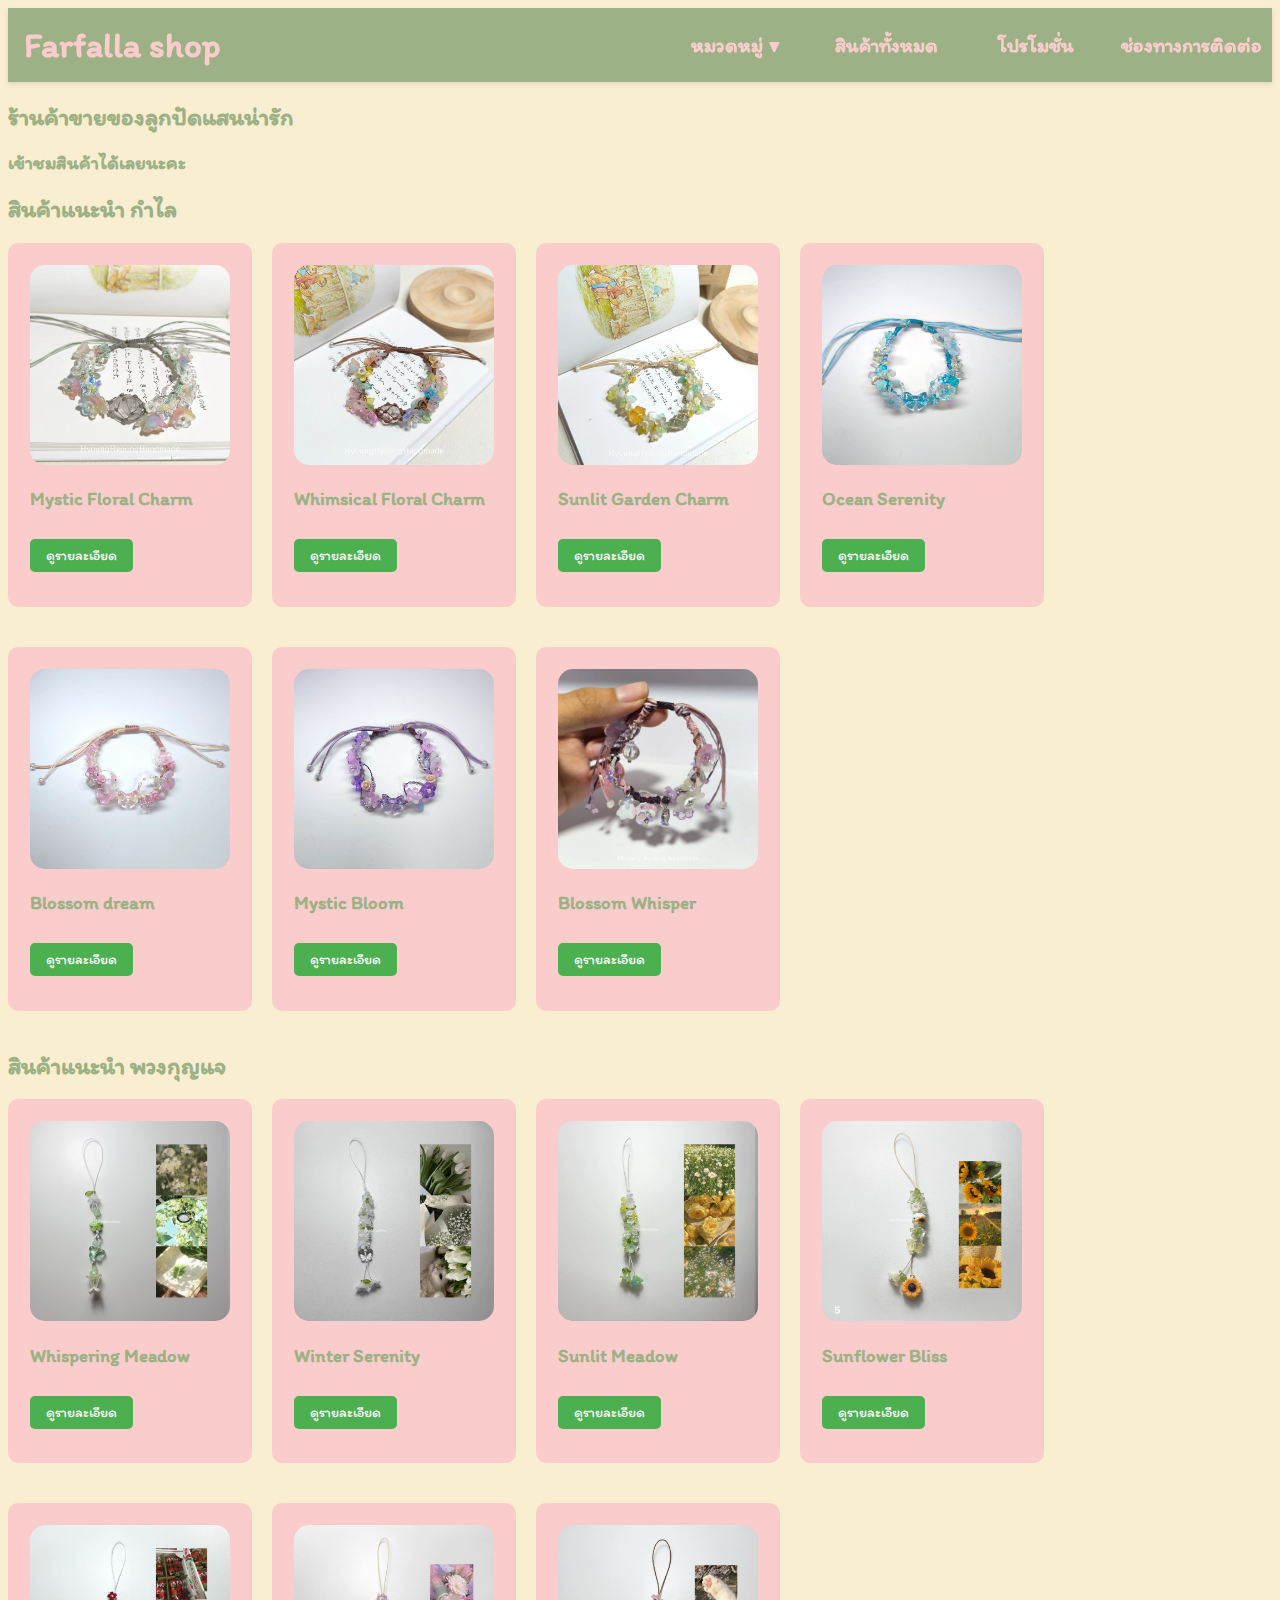
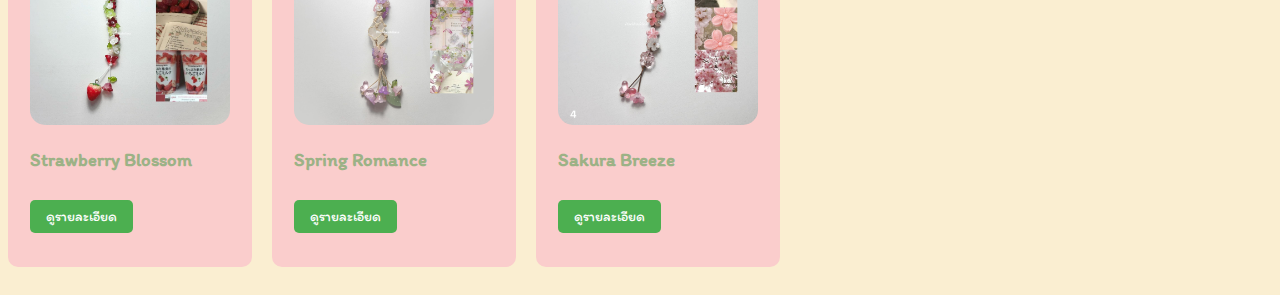
<file: index.html>
<!DOCTYPE html>
<html lang="en">
<head>
    <meta charset="UTF-8">
    <meta name="viewport" content="width=device-width, initial-scale=1.0">
    <title>หน้าหลัก</title>
    <link rel="stylesheet" href="styles.css">
    <link rel="preconnect" href="https://fonts.googleapis.com">
    <link rel="preconnect" href="https://fonts.gstatic.com" crossorigin>
    <link href="https://fonts.googleapis.com/css2?family=Itim&display=swap" rel="stylesheet">
</head>
<body>
    <nav>
        <div class="logo">&nbsp;&nbsp;Farfalla shop</div>
        <div class="nav-links">
            <div class="dropdown">
                <a href="#">หมวดหมู่ ▼</a>
                <div class="dropdown-menu">
                    <a href="กำไล.html">กำไล</a>
                    <a href="พวงกุญ.html">พวงกุญแจ</a>
                </div>
                </div>
            <a href="page2.html">สินค้าทั้งหมด</a>
            <a href="page3.html">โปรโมชั่น</a>
            <a href="page4.html">ช่องทางการติดต่อ</a>
        </div>
    </nav>

    <div class="hero">
            <h2>ร้านค้าขายของลูกปัดแสนน่ารัก</h1>
            <h3>เข้าชมสินค้าได้เลยนะคะ</h3>
    </div>

    <!--ส่วนสินค้าแนะนำ กำไล-->
    <h2>สินค้าแนะนำ กำไล</h2>
    <div class="container">
        <div class="block">
             <div class="image-container" >
                 <img src="Mystic Floral Charm.webp" width="300" height="300" >
                 <h3>Mystic Floral Charm</h3>
                 <a href="javascript:void(0)" class="details-button" onclick="showDetails('Mystic Floral Charm 99บาท')">ดูรายละเอียด</a>
             </div>
         </div>
 
         <div class="block">
             <div class="image-container">
                 <img src="Whimsical Floral Charm.webp" width="300" height="300">
                 <h3>Whimsical Floral Charm</h3>
                 <a href="javascript:void(0)" class="details-button" onclick="showDetails('Whimsical Floral Charm 99บาท')">ดูรายละเอียด</a>
             </div>
         </div>
 
         <div class="block">
             <div class="image-container">
                 <img src="Sunlit Garden Charm.webp" width="300" height="300">
                 <h3>Sunlit Garden Charm</h3>
                 <a href="javascript:void(0)" class="details-button" onclick="showDetails('Sunlit Garden Charm 99บาท')">ดูรายละเอียด</a>
             </div>
         </div>
         
         <div class="block">
             <div class="image-container">
                 <img src="Ocean Serenity.jfif" width="300" height="300">
                 <h3>Ocean Serenity</h3>
                 <a href="javascript:void(0)" class="details-button" onclick="showDetails('Ocean Serenity 79บาท')">ดูรายละเอียด</a>
             </div>
         </div>
 
         <div class="block">
             <div class="image-container">
                 <img src="Blossom dream.jfif" width="300" height="300">
                 <h3>Blossom dream</h3>
                 <a href="javascript:void(0)" class="details-button" onclick="showDetails('Blossom dream 79บาท')">ดูรายละเอียด</a>
             </div>
         </div>
             
             <div class="block">
                  <div class="image-container">
                      <img src="Mystic Bloom.jfif" width="300" height="300">
                      <h3>Mystic Bloom</h3>
                      <a href="javascript:void(0)" class="details-button" onclick="showDetails('Mystic Bloom 79บาท')">ดูรายละเอียด</a>
                  </div>
              </div>
      
              <div class="block">
                  <div class="image-container">
                      <img src="Blossom Whisper.jfif" width="300" height="300">
                      <h3>Blossom Whisper</h3>
                      <a href="javascript:void(0)" class="details-button" onclick="showDetails('Twilight Blossom 79บาท')">ดูรายละเอียด</a>
                  </div>
              </div>
      
             
              
    </div>
 

    <!--ส่วนสินค้าแนะนำ พวงกุญแจ-->
    <h2>สินค้าแนะนำ พวงกุญแจ</h2>
    <div class="container">
        <div class="block">
             <div class="image-container" >
                 <img src="Whispering Meadow.jpg" width="300" height="300" >
                 <h3>Whispering Meadow</h3>
                 <a href="javascript:void(0)" class="details-button" onclick="showDetails('Whispering Meadow 159บาท')">ดูรายละเอียด</a>
             </div>
         </div>
 
         <div class="block">
             <div class="image-container">
                 <img src="Winter Serenity.jpg" width="300" height="300">
                 <h3>Winter Serenity</h3>
                 <a href="javascript:void(0)" class="details-button" onclick="showDetails('Winter Serenity 169บาท')">ดูรายละเอียด</a>
             </div>
         </div>
 
         <div class="block">
             <div class="image-container">
                 <img src="Sunlit Meadow.jpg" width="300" height="300">
                 <h3>Sunlit Meadow</h3>
                 <a href="javascript:void(0)" class="details-button" onclick="showDetails('Sunlit Meadow 189บาท')">ดูรายละเอียด</a>
             </div>
         </div>
         
         <div class="block">
             <div class="image-container">
                 <img src="Sunflower Bliss.jpg" width="300" height="300">
                 <h3>Sunflower Bliss</h3>
                 <a href="javascript:void(0)" class="details-button" onclick="showDetails('Sunlit Meadow 169บาท')">ดูรายละเอียด</a>
             </div>
         </div>
 
         <div class="block">
             <div class="image-container">
                 <img src="Strawberry Blossom.jpg" width="300" height="300">
                 <h3>Strawberry Blossom</h3>
                 <a href="javascript:void(0)" class="details-button" onclick="showDetails('Strawberry Blossom 179บาท')">ดูรายละเอียด</a>
             </div>
         </div>
             
             <div class="block">
                  <div class="image-container">
                      <img src="Spring Romance.jpg" width="300" height="300">
                      <h3>Spring Romance</h3>
                      <a href="javascript:void(0)" class="details-button" onclick="showDetails('Spring Romance 199บาท')">ดูรายละเอียด</a>
                  </div>
              </div>
      
              <div class="block">
                  <div class="image-container">
                      <img src="Sakura Breeze.jpg" width="300" height="300">
                      <h3>Sakura Breeze</h3>
                      <a href="javascript:void(0)" class="details-button" onclick="showDetails('Sakura Breeze 189บาท')">ดูรายละเอียด</a>
                  </div>
              </div>
</body>
</file>
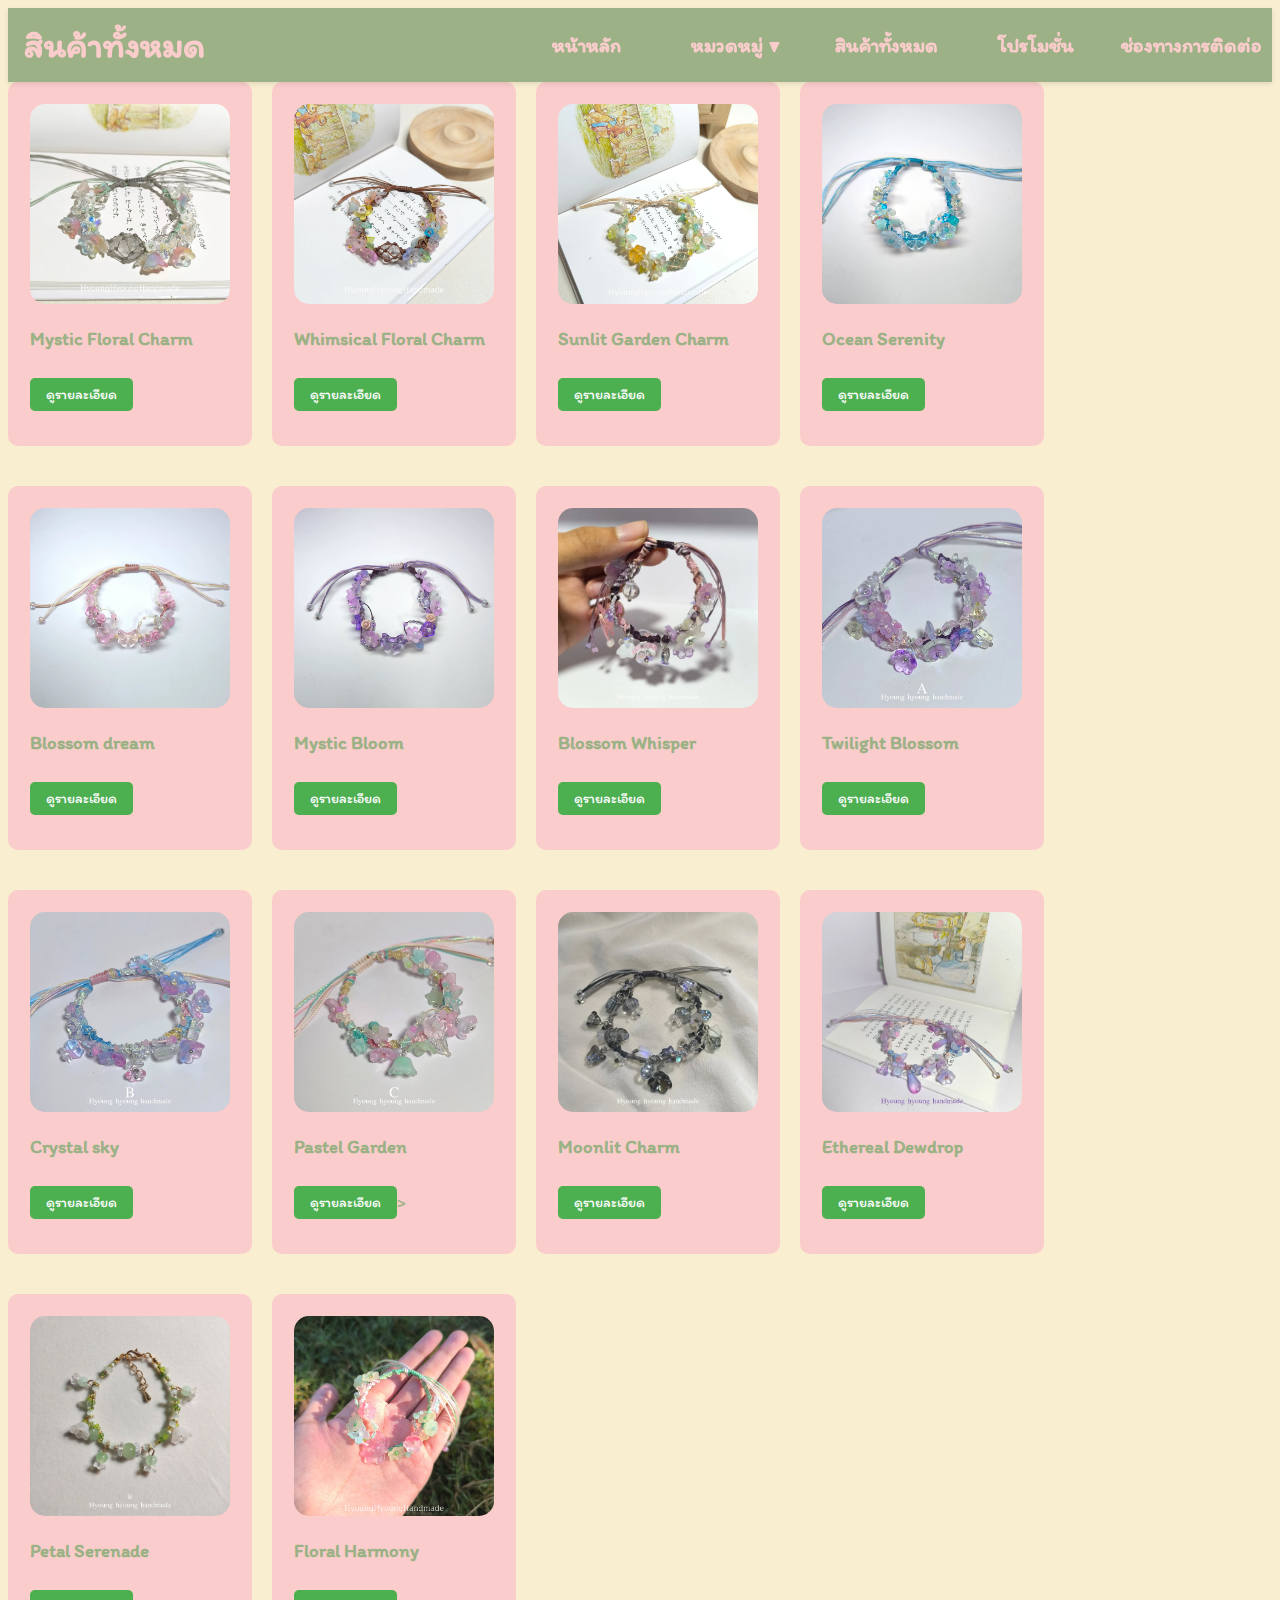
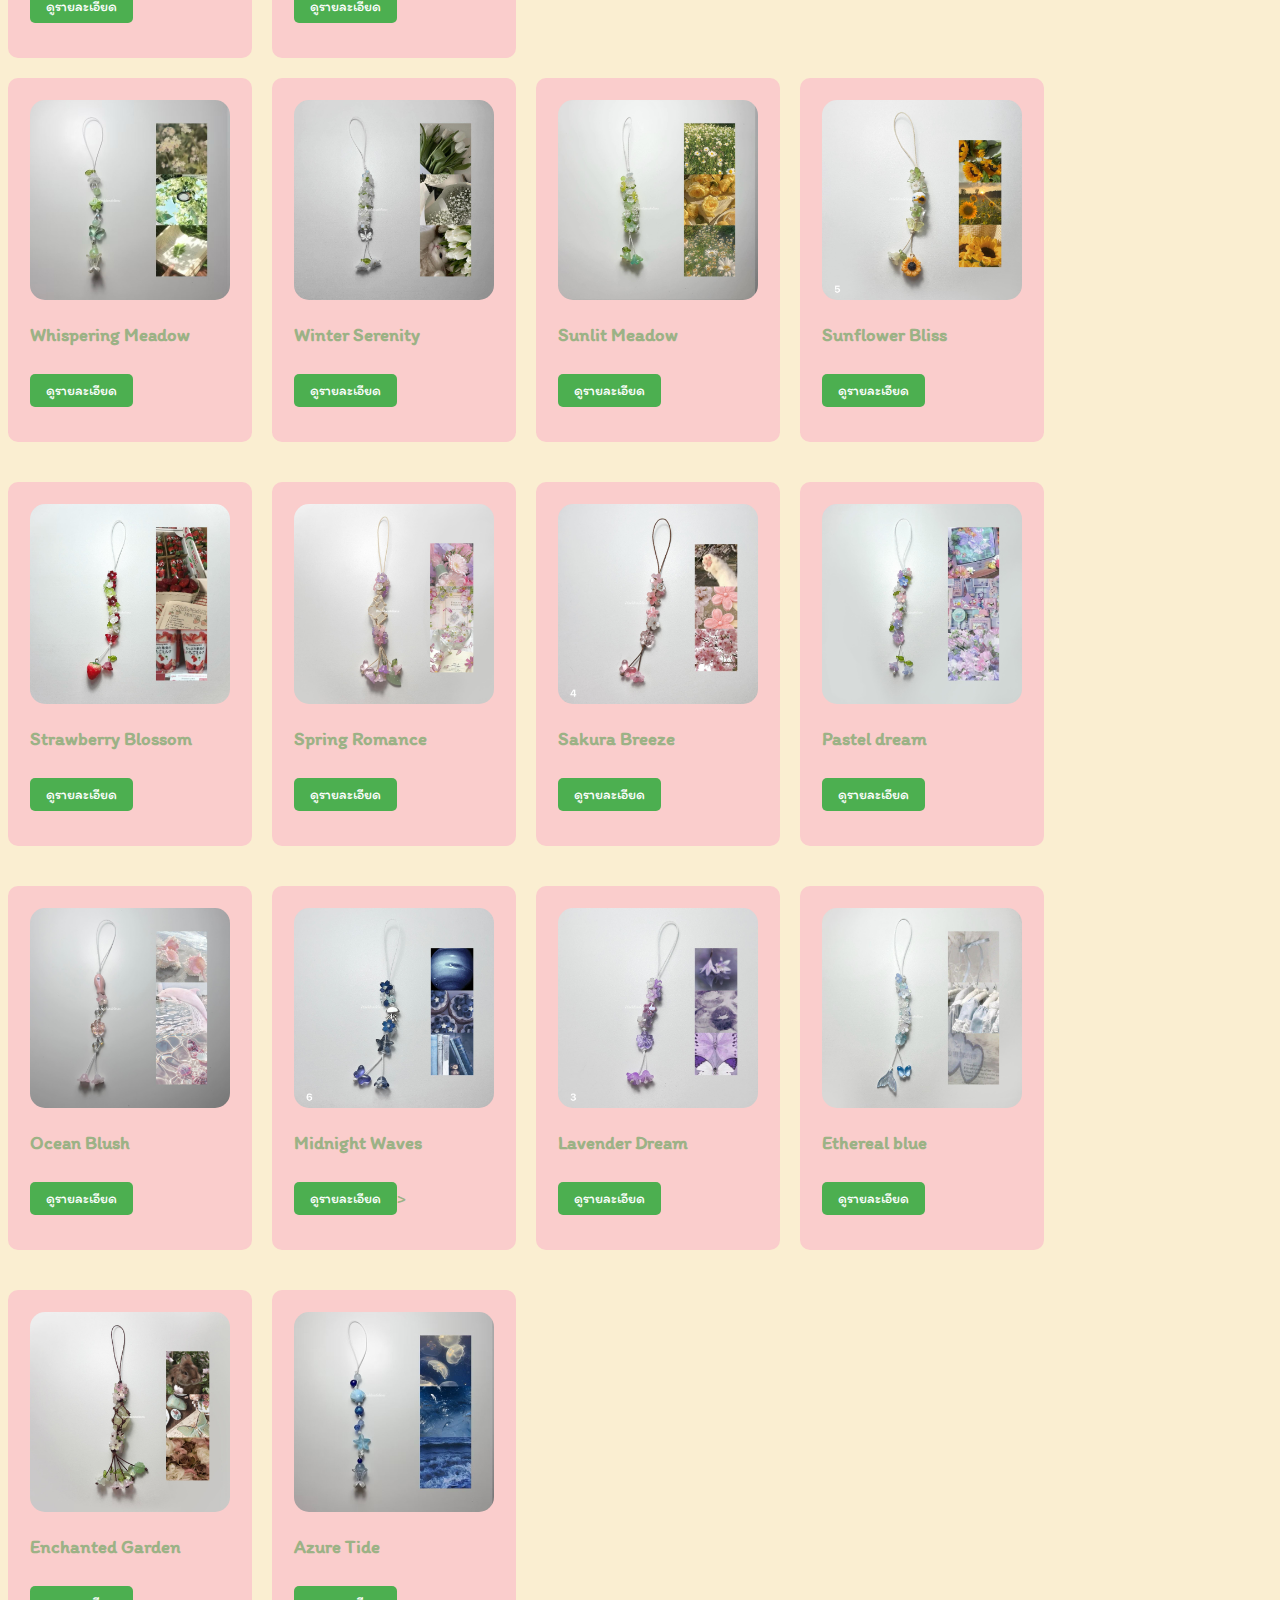
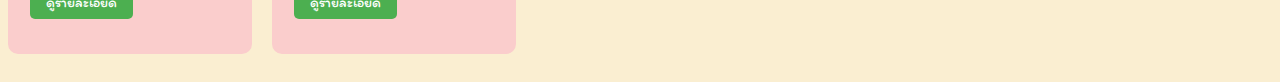
<file: page2.html>
<!DOCTYPE html>
<html lang="en">
<head>
    <meta charset="UTF-8">
    <meta name="viewport" content="width=device-width, initial-scale=1.0">
    <title>สินค้าทั้งหมด</title>
    <link rel="stylesheet" href="styles.css">
    <link rel="preconnect" href="https://fonts.googleapis.com">
  <link rel="preconnect" href="https://fonts.gstatic.com" crossorigin>
<link href="https://fonts.googleapis.com/css2?family=Itim&display=swap" rel="stylesheet">
</head>
<body>


    <nav>
        <div class="logo">&nbsp;&nbsp;สินค้าทั้งหมด</div>
        <div class="nav-links">
            <a href="index.html">หน้าหลัก</a>
            <div class="dropdown">
                <a href="#">หมวดหมู่ ▼</a>
                <div class="dropdown-menu">
                    <a href="กำไล.html">กำไล</a>
                    <a href="พวงกุญ.html">พวงกุญแจ</a>
                </div>
                </div>
            <a href="page2.html">สินค้าทั้งหมด</a>
            <a href="page3.html">โปรโมชั่น</a>
            <a href="page4.html">ช่องทางการติดต่อ</a>
        </div>
    </div>
    </nav>

    <div class="container">
        <div class="block">
             <div class="image-container" >
                 <img src="Mystic Floral Charm.webp" width="300" height="300" >
                 <h3>Mystic Floral Charm</h3>
                 <a href="javascript:void(0)" class="details-button" onclick="showDetails('Mystic Floral Charm 99บาท')">ดูรายละเอียด</a>
             </div>
         </div>
 
         <div class="block">
             <div class="image-container">
                 <img src="Whimsical Floral Charm.webp" width="300" height="300">
                 <h3>Whimsical Floral Charm</h3>
                 <a href="javascript:void(0)" class="details-button" onclick="showDetails('Whimsical Floral Charm 99บาท')">ดูรายละเอียด</a>
             </div>
         </div>
 
         <div class="block">
             <div class="image-container">
                 <img src="Sunlit Garden Charm.webp" width="300" height="300">
                 <h3>Sunlit Garden Charm</h3>
                 <a href="javascript:void(0)" class="details-button" onclick="showDetails('Sunlit Garden Charm 99บาท')">ดูรายละเอียด</a>
             </div>
         </div>
         
         <div class="block">
             <div class="image-container">
                 <img src="Ocean Serenity.jfif" width="300" height="300">
                 <h3>Ocean Serenity</h3>
                 <a href="javascript:void(0)" class="details-button" onclick="showDetails('Ocean Serenity 79บาท')">ดูรายละเอียด</a>
             </div>
         </div>
 
         <div class="block">
             <div class="image-container">
                 <img src="Blossom dream.jfif" width="300" height="300">
                 <h3>Blossom dream</h3>
                 <a href="javascript:void(0)" class="details-button" onclick="showDetails('Blossom dream 79บาท')">ดูรายละเอียด</a>
             </div>
         </div>
             
             <div class="block">
                  <div class="image-container">
                      <img src="Mystic Bloom.jfif" width="300" height="300">
                      <h3>Mystic Bloom</h3>
                      <a href="javascript:void(0)" class="details-button" onclick="showDetails('Mystic Bloom 79บาท')">ดูรายละเอียด</a>
                  </div>
              </div>
      
              <div class="block">
                  <div class="image-container">
                      <img src="Blossom Whisper.jfif" width="300" height="300">
                      <h3>Blossom Whisper</h3>
                      <a href="javascript:void(0)" class="details-button" onclick="showDetails('Twilight Blossom 79บาท')">ดูรายละเอียด</a>
                  </div>
              </div>
      
              <div class="block">
                  <div class="image-container">
                      <img src="Twilight Blossom.jfif" width="300" height="300">
                      <h3>Twilight Blossom</h3>
                      <a href="javascript:void(0)" class="details-button" onclick="showDetails('Twilight Blossom 99บาท')">ดูรายละเอียด</a>
                  </div>
              </div>
              
              <div class="block">
                  <div class="image-container">
                      <img src="Crystal sky.jfif" width="300" height="300">
                      <h3>Crystal sky</h3>
                      <a href="javascript:void(0)" class="details-button" onclick="showDetails('Crystal sky 99บาท')">ดูรายละเอียด</a>
                  </div>
              </div>
      
              <div class="block">
                  <div class="image-container">
                      <img src="Pastel Garden.jfif" width="300" height="300">
                      <h3>Pastel Garden</h3>
                      <a href="javascript:void(0)" class="details-button" onclick="showDetails('Pastel Garden 99บาท')">ดูรายละเอียด</a>>
                  </div>
              </div>
                      
              <div class="block">
                  <div class="image-container">
                      <img src="Moonlit Charm.jfif" width="300" height="300">
                      <h3>Moonlit Charm</h3>
                      <a href="javascript:void(0)" class="details-button" onclick="showDetails('Moonlit Charm 89บาท')">ดูรายละเอียด</a>
                  </div>
              </div>
      
         <div class="block">
              <div class="image-container">
                  <img src="Ethereal Dewdrop.jfif" width="300" height="300">
                  <h3>Ethereal Dewdrop</h3>
                  <a href="javascript:void(0)" class="details-button" onclick="showDetails('Ethereal Dewdrop 109บาท')">ดูรายละเอียด</a>
              </div>
          </div>
  
          <div class="block">
              <div class="image-container">
                  <img src="Petal Serenade.jfif" width="300" height="300">
                  <h3>Petal Serenade</h3>
                  <a href="javascript:void(0)" class="details-button" onclick="showDetails('Petal Serenade 89บาท')">ดูรายละเอียด</a>
              </div>
          </div>
  
          <div class="block">
              <div class="image-container">
                  <img src="Floral Harmony.jfif" width="300" height="300">
                  <h3>Floral Harmony</h3>
                  <a href="javascript:void(0)" class="details-button" onclick="showDetails('Floral Harmony 89บาท')">ดูรายละเอียด</a>
              </div>
          </div>
          
 
     </div>
     <div class="container">
        <div class="block">
             <div class="image-container" >
                 <img src="Whispering Meadow.jpg" width="300" height="300" >
                 <h3>Whispering Meadow</h3>
                 <a href="javascript:void(0)" class="details-button" onclick="showDetails('Whispering Meadow 159บาท')">ดูรายละเอียด</a>
             </div>
         </div>
 
         <div class="block">
             <div class="image-container">
                 <img src="Winter Serenity.jpg" width="300" height="300">
                 <h3>Winter Serenity</h3>
                 <a href="javascript:void(0)" class="details-button" onclick="showDetails('Winter Serenity 169บาท')">ดูรายละเอียด</a>
             </div>
         </div>
 
         <div class="block">
             <div class="image-container">
                 <img src="Sunlit Meadow.jpg" width="300" height="300">
                 <h3>Sunlit Meadow</h3>
                 <a href="javascript:void(0)" class="details-button" onclick="showDetails('Sunlit Meadow 189บาท')">ดูรายละเอียด</a>
             </div>
         </div>
         
         <div class="block">
             <div class="image-container">
                 <img src="Sunflower Bliss.jpg" width="300" height="300">
                 <h3>Sunflower Bliss</h3>
                 <a href="javascript:void(0)" class="details-button" onclick="showDetails('Sunlit Meadow 169บาท')">ดูรายละเอียด</a>
             </div>
         </div>
 
         <div class="block">
             <div class="image-container">
                 <img src="Strawberry Blossom.jpg" width="300" height="300">
                 <h3>Strawberry Blossom</h3>
                 <a href="javascript:void(0)" class="details-button" onclick="showDetails('Strawberry Blossom 179บาท')">ดูรายละเอียด</a>
             </div>
         </div>
             
             <div class="block">
                  <div class="image-container">
                      <img src="Spring Romance.jpg" width="300" height="300">
                      <h3>Spring Romance</h3>
                      <a href="javascript:void(0)" class="details-button" onclick="showDetails('Spring Romance 199บาท')">ดูรายละเอียด</a>
                  </div>
              </div>
      
              <div class="block">
                  <div class="image-container">
                      <img src="Sakura Breeze.jpg" width="300" height="300">
                      <h3>Sakura Breeze</h3>
                      <a href="javascript:void(0)" class="details-button" onclick="showDetails('Sakura Breeze 189บาท')">ดูรายละเอียด</a>
                  </div>
              </div>
      
              <div class="block">
                  <div class="image-container">
                      <img src="Pastel dream.jpg" width="300" height="300">
                      <h3>Pastel dream</h3>
                      <a href="javascript:void(0)" class="details-button" onclick="showDetails('Pastel dream 159บาท')">ดูรายละเอียด</a>
                  </div>
              </div>
              
              <div class="block">
                  <div class="image-container">
                      <img src="Ocean Blush.jpg" width="300" height="300">
                      <h3>Ocean Blush</h3>
                      <a href="javascript:void(0)" class="details-button" onclick="showDetails('Ocean Blush 169บาท')">ดูรายละเอียด</a>
                  </div>
              </div>
      
              <div class="block">
                  <div class="image-container">
                      <img src="Midnight Waves.jpg" width="300" height="300">
                      <h3>Midnight Waves</h3>
                      <a href="javascript:void(0)" class="details-button" onclick="showDetails('Midnight Waves 159บาท')">ดูรายละเอียด</a>>
                  </div>
              </div>
                      
              <div class="block">
                  <div class="image-container">
                      <img src="Lavender Dream.jpg" width="300" height="300">
                      <h3>Lavender Dream</h3>
                      <a href="javascript:void(0)" class="details-button" onclick="showDetails('Lavender Dream 169บาท')">ดูรายละเอียด</a>
                  </div>
              </div>
      
         <div class="block">
              <div class="image-container">
                  <img src="Ethereal blue.jpg" width="300" height="300">
                  <h3>Ethereal blue</h3>
                  <a href="javascript:void(0)" class="details-button" onclick="showDetails('Ethereal blue 169บาท')">ดูรายละเอียด</a>
              </div>
          </div>
  
          <div class="block">
              <div class="image-container">
                  <img src="Enchanted Garden.jpg" width="300" height="300">
                  <h3>Enchanted Garden</h3>
                  <a href="javascript:void(0)" class="details-button" onclick="showDetails('Enchanted Garden 199บาท')">ดูรายละเอียด</a>
              </div>
          </div>
  
          <div class="block">
              <div class="image-container">
                  <img src="Azure Tide.jpg" width="300" height="300">
                  <h3>Azure Tide</h3>
                  <a href="javascript:void(0)" class="details-button" onclick="showDetails('Azure Tide 159บาท')">ดูรายละเอียด</a>
              </div>
          </div>
          
 
     </div>
 
     <div id="detail-view" class="detail-view" style="display:none;">
         <div class="detail-content">
             <h4>รายละเอียดการสั่งซื้อ:</h4>
             <p id="detail-desc"></p>
             <button onclick="closeDetails()">สั่งซื้อ</button>
         </div>
     </div>
 
     <script>
         function showDetails(description) {
             document.getElementById('detail-desc').innerText = description; // แสดงข้อความที่ส่งมา
             document.getElementById('detail-view').style.display = 'flex'; // แสดงส่วนที่มีรายละเอียด
         }
 
         function closeDetails() {
             document.getElementById('detail-view').style.display = 'none'; // ซ่อนรายละเอียด
         }
     </script>
 
 </body>
 </html>
</file>
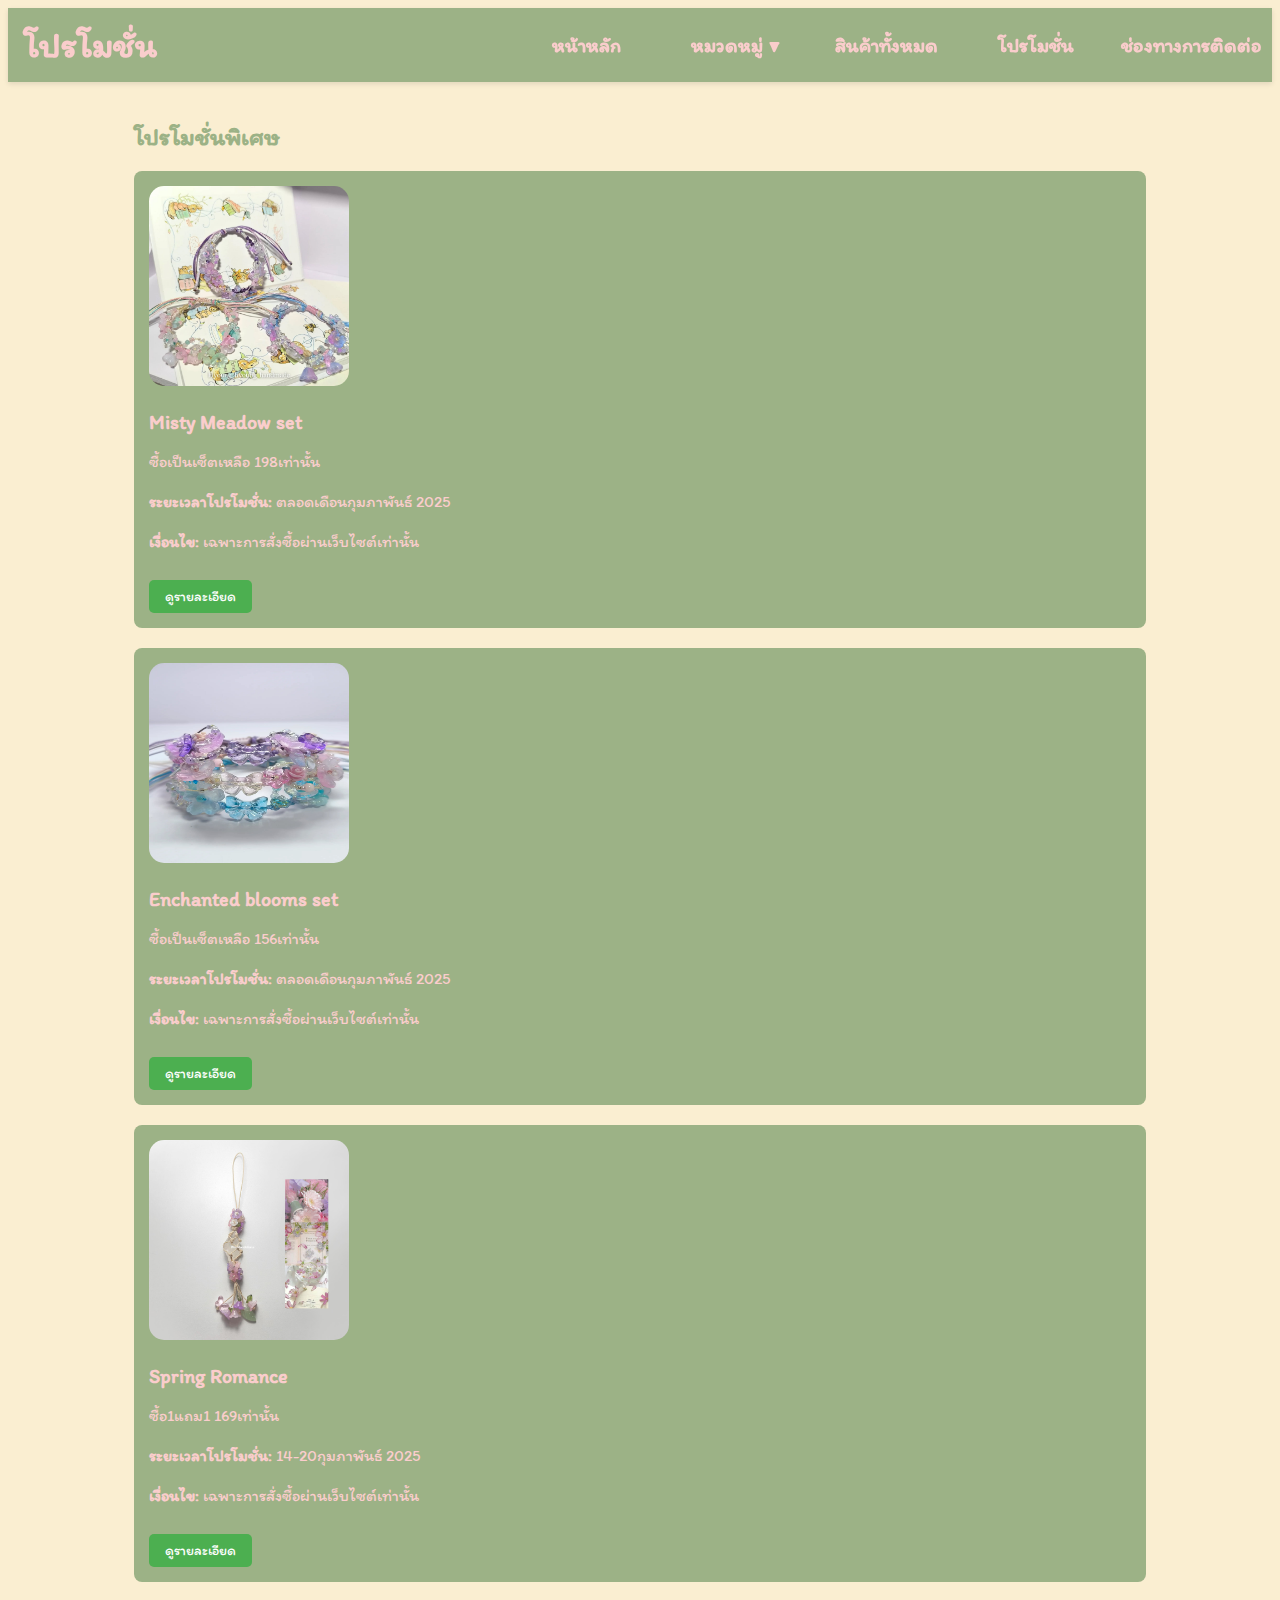
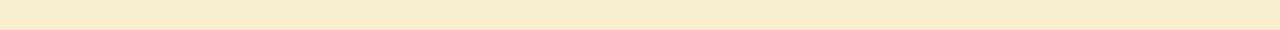
<file: page3.html>
<!DOCTYPE html>
<html lang="en">
<head>
    <meta charset="UTF-8">
    <meta name="viewport" content="width=device-width, initial-scale=1.0">
    <title>โปรโมชั่น</title>
    <link rel="stylesheet" href="styles.css">
    <link rel="preconnect" href="https://fonts.googleapis.com">
  <link rel="preconnect" href="https://fonts.gstatic.com" crossorigin>
<link href="https://fonts.googleapis.com/css2?family=Itim&display=swap" rel="stylesheet">
</head>
<body>


    <nav>
        <div class="logo">&nbsp;&nbsp;โปรโมชั่น</div>
        <div class="nav-links">
            <a href="index.html">หน้าหลัก</a>
            <div class="dropdown">
                <a href="#">หมวดหมู่ ▼</a>
                <div class="dropdown-menu">
                    <a href="กำไล.html">กำไล</a>
                    <a href="พวงกุญ.html">พวงกุญแจ</a>
                </div>
                </div>
        <a href="page2.html">สินค้าทั้งหมด</a>
        <a href="page3.html">โปรโมชั่น</a>
        <a href="page4.html">ช่องทางการติดต่อ</a>
    </div>
    </nav>

    <div class="promotion-container">
        <h2>โปรโมชั่นพิเศษ</h2>

        <div class="promotion">
             <div class="image-container">
                <img src="Misty Meadow set.jfif" width="300" height="300">
                <h3>Misty Meadow set</h3>
                <p>ซื้อเป็นเซ็ตเหลือ 198เท่านั้น</p>
                <p><strong>ระยะเวลาโปรโมชั่น:</strong> ตลอดเดือนกุมภาพันธ์ 2025</p>
                <p><strong>เงื่อนไข:</strong> เฉพาะการสั่งซื้อผ่านเว็บไซต์เท่านั้น</p>
                <a href="javascript:void(0)" class="details-button" onclick="showDetails('Misty Meadow set 198บาท')">ดูรายละเอียด</a>
            </div>
        </div>

        <div class="promotion">
            <img src="Enchanted blooms set.jfif" width="300" height="300">
                <h3>Enchanted blooms set</h3>
                <p>ซื้อเป็นเซ็ตเหลือ 156เท่านั้น</p>
                <p><strong>ระยะเวลาโปรโมชั่น:</strong> ตลอดเดือนกุมภาพันธ์ 2025</p>
                <p><strong>เงื่อนไข:</strong> เฉพาะการสั่งซื้อผ่านเว็บไซต์เท่านั้น</p>
                <a href="javascript:void(0)" class="details-button" onclick="showDetails('Enchanted blooms set 156บาท')">ดูรายละเอียด</a>
        </div>

        <div class="promotion">
            <img src="Spring Romance.jpg" width="300" height="300">
            <h3>Spring Romance</h3>
            <p>ซื้อ1แถม1  169เท่านั้น</p>
            <p><strong>ระยะเวลาโปรโมชั่น:</strong> 14-20กุมภาพันธ์ 2025</p>
            <p><strong>เงื่อนไข:</strong> เฉพาะการสั่งซื้อผ่านเว็บไซต์เท่านั้น</p>
            <a href="javascript:void(0)" class="details-button" onclick="showDetails('Spring Romance 169บาท')">ดูรายละเอียด</a>
        </div>
    </div>

    <div id="detail-view" class="detail-view" style="display:none;">
        <div class="detail-content">
            <h4>รายละเอียดการสั่งซื้อ:</h4>
            <p id="detail-desc"></p>
            <button onclick="closeDetails()">สั่งซื้อ</button>
        </div>
    </div>

    <script>
        function showDetails(description) {
            document.getElementById('detail-desc').innerText = description; // แสดงข้อความที่ส่งมา
            document.getElementById('detail-view').style.display = 'flex'; // แสดงส่วนที่มีรายละเอียด
        }

        function closeDetails() {
            document.getElementById('detail-view').style.display = 'none'; // ซ่อนรายละเอียด
        }
    </script>
</body>
</html>
</file>
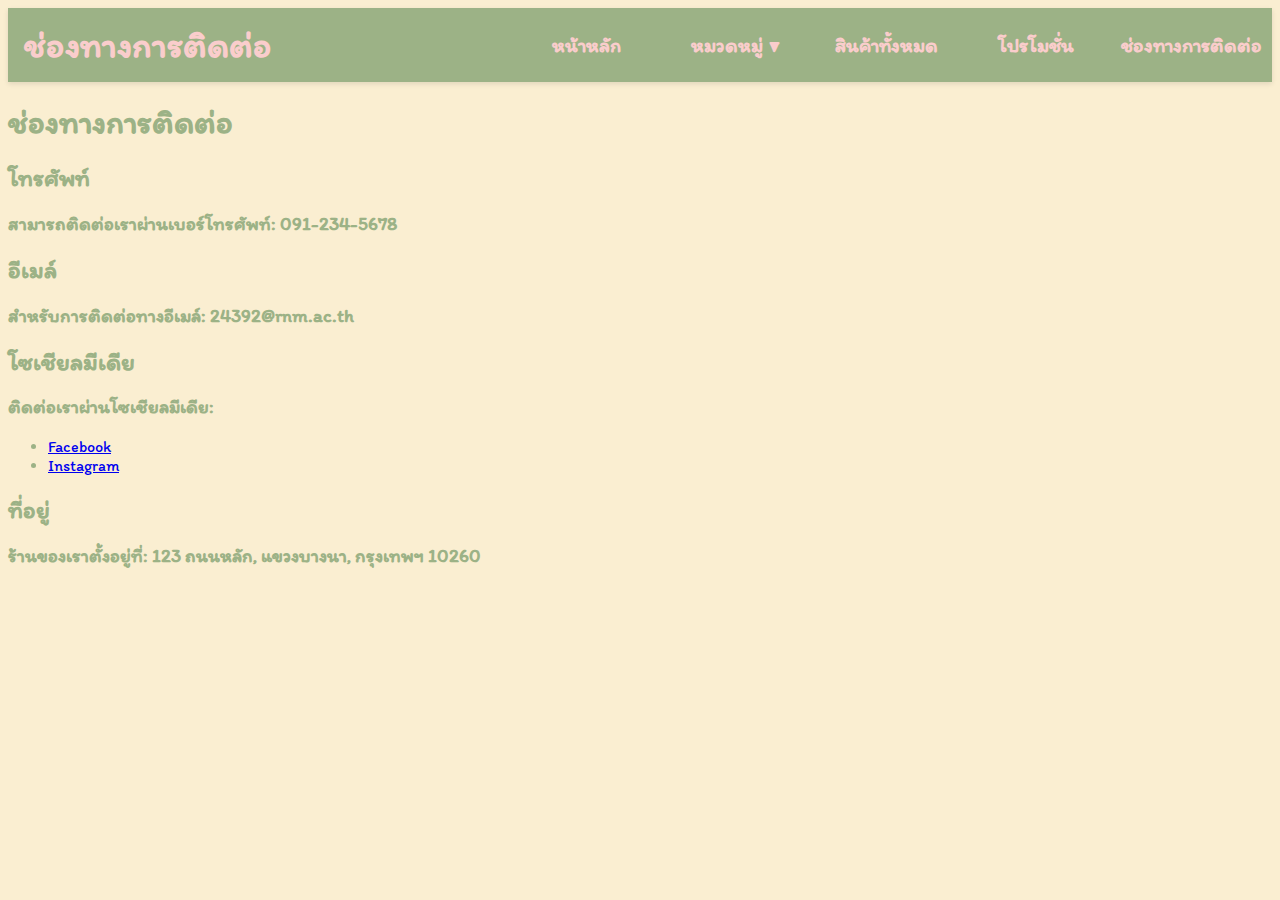
<file: page4.html>
<!DOCTYPE html>
<html lang="en">
<head>
    <meta charset="UTF-8">
    <meta name="viewport" content="width=device-width, initial-scale=1.0">
    <title>ช่องทางการติดต่อ</title>
    <link rel="stylesheet" href="styles.css">
    <link rel="preconnect" href="https://fonts.googleapis.com">
  <link rel="preconnect" href="https://fonts.gstatic.com" crossorigin>
<link href="https://fonts.googleapis.com/css2?family=Itim&display=swap" rel="stylesheet">
</head>
<body>


    <nav>
        <div class="logo">&nbsp;&nbsp;ช่องทางการติดต่อ</div>
        <div class="nav-links">
            <a href="index.html">หน้าหลัก</a>
            <div class="dropdown">
                <a href="#">หมวดหมู่ ▼</a>
                <div class="dropdown-menu">
                    <a href="กำไล.html">กำไล</a>
                    <a href="พวงกุญ.html">พวงกุญแจ</a>
                </div>
                </div>
        <a href="page2.html">สินค้าทั้งหมด</a>
        <a href="page3.html">โปรโมชั่น</a>
        <a href="page4.html">ช่องทางการติดต่อ</a>
    </div>
    </nav>
    <div class="contact-container">
        <h1>ช่องทางการติดต่อ</h1>
        
        <div class="contact-method">
            <h2>โทรศัพท์</h2>
            <h3>สามารถติดต่อเราผ่านเบอร์โทรศัพท์: <strong>091-234-5678</strong></h3>
        </div>

        <div class="contact-method">
            <h2>อีเมล์</h2>
            <h3>สำหรับการติดต่อทางอีเมล์: <strong>24392@rnm.ac.th</strong></h3>
        </div>

        <div class="contact-method">
            <h2>โซเชียลมีเดีย</h2>
            <h3>ติดต่อเราผ่านโซเชียลมีเดีย:</h3>
            <ul>
                <li><a href="https://www.facebook.com/anantaya.polkamthong" target="_blank">Facebook</a></li>
                <li><a href="https://www.instagram.com/sunshine_hhbg/?next=%2F" target="_blank">Instagram</a></li>
            </ul>
        </div>

        <div class="contact-method">
            <h2>ที่อยู่</h2>
            <h3>ร้านของเราตั้งอยู่ที่: <strong>123 ถนนหลัก, แขวงบางนา, กรุงเทพฯ 10260</strong></h3>
        </div>
    </div>

</body>
</html>
</file>
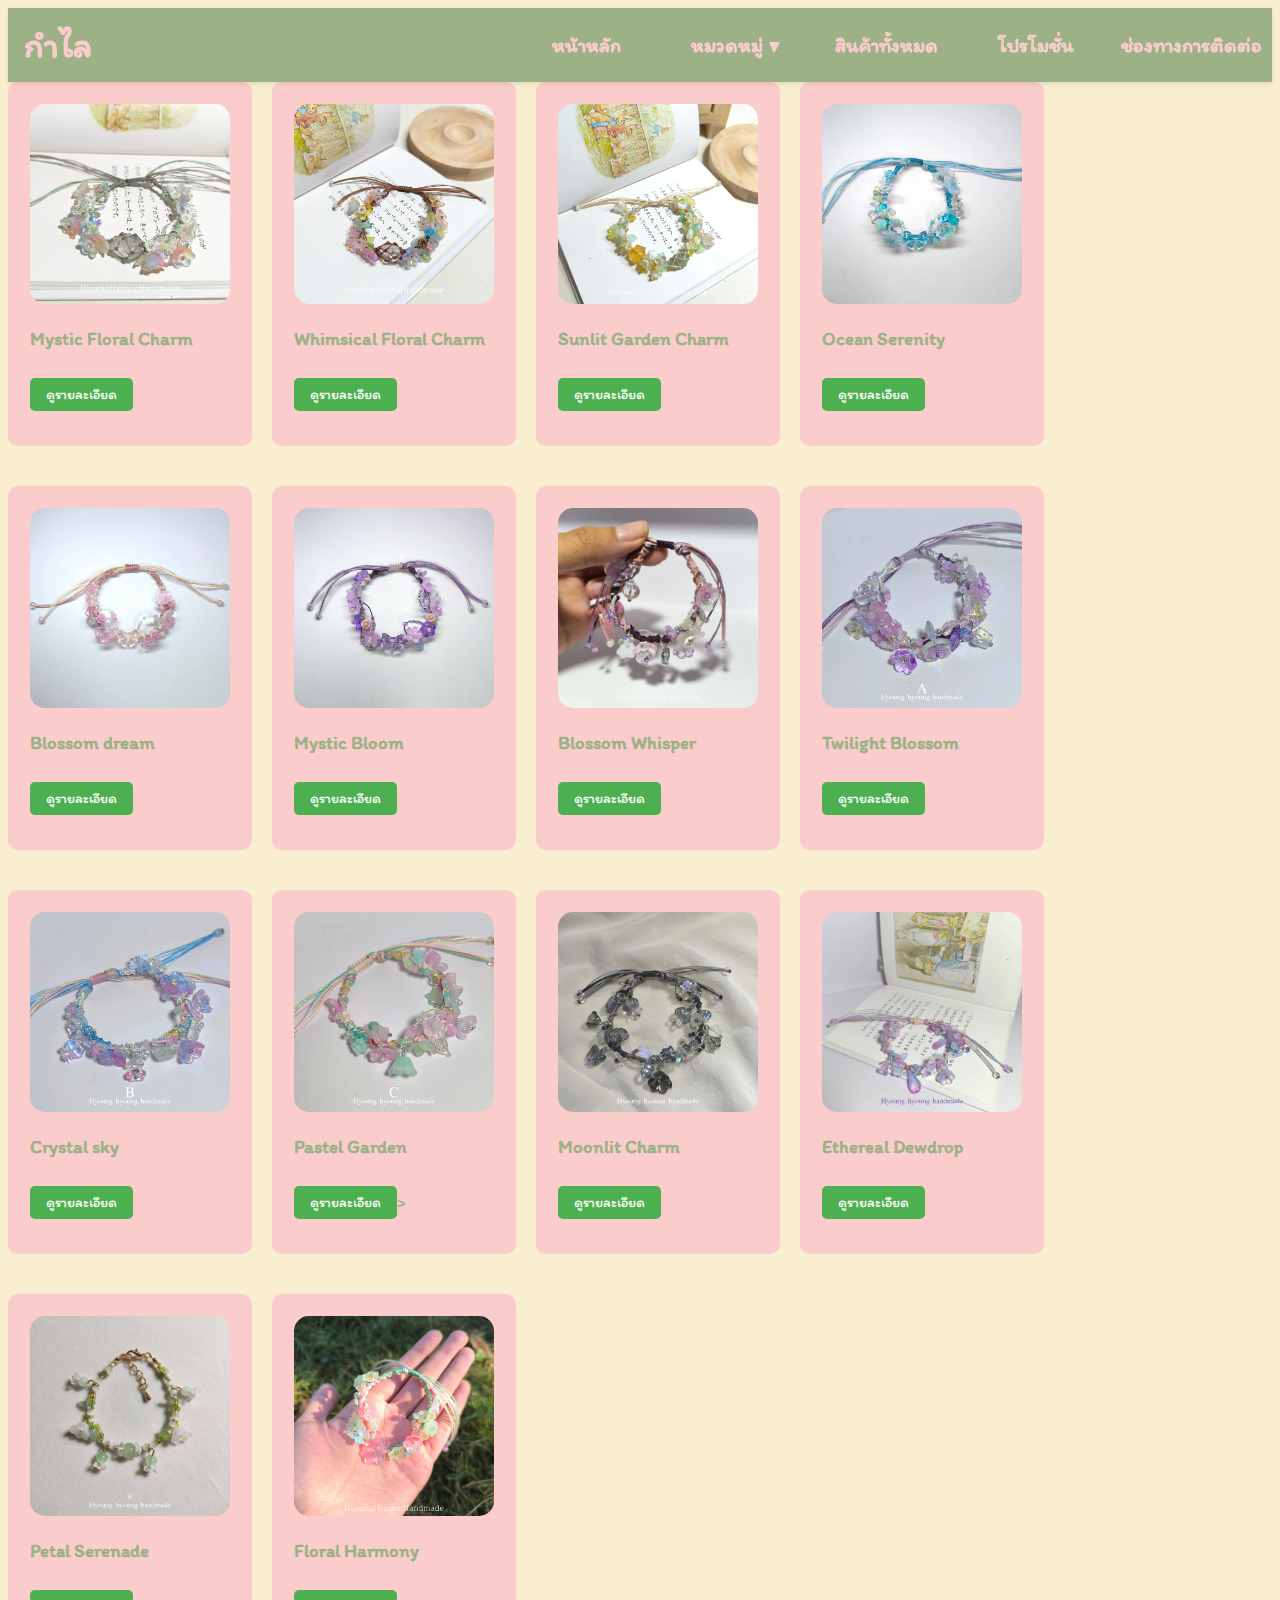
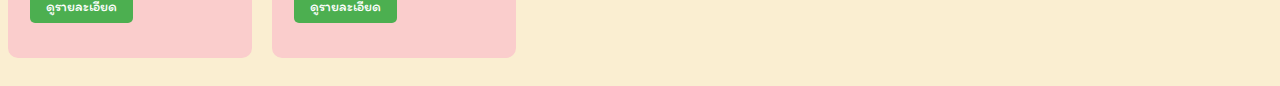
<file: กำไล.html>
<!DOCTYPE html>
<html lang="en">
<head>
    <meta charset="UTF-8">
    <meta name="viewport" content="width=device-width, initial-scale=1.0">
    <title>สินค้าทั้งหมด</title>
    <link rel="stylesheet" href="styles.css">
    <link rel="preconnect" href="https://fonts.googleapis.com">
  <link rel="preconnect" href="https://fonts.gstatic.com" crossorigin>
<link href="https://fonts.googleapis.com/css2?family=Itim&display=swap" rel="stylesheet">
</head>
<body>


    <nav>
        <div class="logo">&nbsp;&nbsp;กำไล</div>
        <div class="nav-links">
            <a href="index.html">หน้าหลัก</a>
            <div class="dropdown">
                <a href="#">หมวดหมู่ ▼</a>
                <div class="dropdown-menu">
                    <a href="กำไล.html">กำไล</a>
                    <a href="พวงกุญ.html">พวงกุญแจ</a>
                </div>
                </div>
            <a href="page2.html">สินค้าทั้งหมด</a>
            <a href="page3.html">โปรโมชั่น</a>
            <a href="page4.html">ช่องทางการติดต่อ</a>
        </div>
    </div>
    </nav>


       <div class="container">
       <div class="block">
            <div class="image-container" >
                <img src="Mystic Floral Charm.webp" width="300" height="300" >
                <h3>Mystic Floral Charm</h3>
                <a href="javascript:void(0)" class="details-button" onclick="showDetails('Mystic Floral Charm 99บาท')">ดูรายละเอียด</a>
            </div>
        </div>

        <div class="block">
            <div class="image-container">
                <img src="Whimsical Floral Charm.webp" width="300" height="300">
                <h3>Whimsical Floral Charm</h3>
                <a href="javascript:void(0)" class="details-button" onclick="showDetails('Whimsical Floral Charm 99บาท')">ดูรายละเอียด</a>
            </div>
        </div>

        <div class="block">
            <div class="image-container">
                <img src="Sunlit Garden Charm.webp" width="300" height="300">
                <h3>Sunlit Garden Charm</h3>
                <a href="javascript:void(0)" class="details-button" onclick="showDetails('Sunlit Garden Charm 99บาท')">ดูรายละเอียด</a>
            </div>
        </div>
        
        <div class="block">
            <div class="image-container">
                <img src="Ocean Serenity.jfif" width="300" height="300">
                <h3>Ocean Serenity</h3>
                <a href="javascript:void(0)" class="details-button" onclick="showDetails('Ocean Serenity 79บาท')">ดูรายละเอียด</a>
            </div>
        </div>

        <div class="block">
            <div class="image-container">
                <img src="Blossom dream.jfif" width="300" height="300">
                <h3>Blossom dream</h3>
                <a href="javascript:void(0)" class="details-button" onclick="showDetails('Blossom dream 79บาท')">ดูรายละเอียด</a>
            </div>
        </div>
            
            <div class="block">
                 <div class="image-container">
                     <img src="Mystic Bloom.jfif" width="300" height="300">
                     <h3>Mystic Bloom</h3>
                     <a href="javascript:void(0)" class="details-button" onclick="showDetails('Mystic Bloom 79บาท')">ดูรายละเอียด</a>
                 </div>
             </div>
     
             <div class="block">
                 <div class="image-container">
                     <img src="Blossom Whisper.jfif" width="300" height="300">
                     <h3>Blossom Whisper</h3>
                     <a href="javascript:void(0)" class="details-button" onclick="showDetails('Twilight Blossom 79บาท')">ดูรายละเอียด</a>
                 </div>
             </div>
     
             <div class="block">
                 <div class="image-container">
                     <img src="Twilight Blossom.jfif" width="300" height="300">
                     <h3>Twilight Blossom</h3>
                     <a href="javascript:void(0)" class="details-button" onclick="showDetails('Twilight Blossom 99บาท')">ดูรายละเอียด</a>
                 </div>
             </div>
             
             <div class="block">
                 <div class="image-container">
                     <img src="Crystal sky.jfif" width="300" height="300">
                     <h3>Crystal sky</h3>
                     <a href="javascript:void(0)" class="details-button" onclick="showDetails('Crystal sky 99บาท')">ดูรายละเอียด</a>
                 </div>
             </div>
     
             <div class="block">
                 <div class="image-container">
                     <img src="Pastel Garden.jfif" width="300" height="300">
                     <h3>Pastel Garden</h3>
                     <a href="javascript:void(0)" class="details-button" onclick="showDetails('Pastel Garden 99บาท')">ดูรายละเอียด</a>>
                 </div>
             </div>
                     
             <div class="block">
                 <div class="image-container">
                     <img src="Moonlit Charm.jfif" width="300" height="300">
                     <h3>Moonlit Charm</h3>
                     <a href="javascript:void(0)" class="details-button" onclick="showDetails('Moonlit Charm 89บาท')">ดูรายละเอียด</a>
                 </div>
             </div>
     
        <div class="block">
             <div class="image-container">
                 <img src="Ethereal Dewdrop.jfif" width="300" height="300">
                 <h3>Ethereal Dewdrop</h3>
                 <a href="javascript:void(0)" class="details-button" onclick="showDetails('Ethereal Dewdrop 109บาท')">ดูรายละเอียด</a>
             </div>
         </div>
 
         <div class="block">
             <div class="image-container">
                 <img src="Petal Serenade.jfif" width="300" height="300">
                 <h3>Petal Serenade</h3>
                 <a href="javascript:void(0)" class="details-button" onclick="showDetails('Petal Serenade 89บาท')">ดูรายละเอียด</a>
             </div>
         </div>
 
         <div class="block">
             <div class="image-container">
                 <img src="Floral Harmony.jfif" width="300" height="300">
                 <h3>Floral Harmony</h3>
                 <a href="javascript:void(0)" class="details-button" onclick="showDetails('Floral Harmony 89บาท')">ดูรายละเอียด</a>
             </div>
         </div>
         

    </div>

    <div id="detail-view" class="detail-view" style="display:none;">
        <div class="detail-content">
            <h4>รายละเอียดการสั่งซื้อ:</h4>
            <p id="detail-desc"></p>
            <button onclick="closeDetails()">สั่งซื้อ</button>
        </div>
    </div>

    <script>
        function showDetails(description) {
            document.getElementById('detail-desc').innerText = description; // แสดงข้อความที่ส่งมา
            document.getElementById('detail-view').style.display = 'flex'; // แสดงส่วนที่มีรายละเอียด
        }

        function closeDetails() {
            document.getElementById('detail-view').style.display = 'none'; // ซ่อนรายละเอียด
        }
    </script>

</body>
</html>
</file>
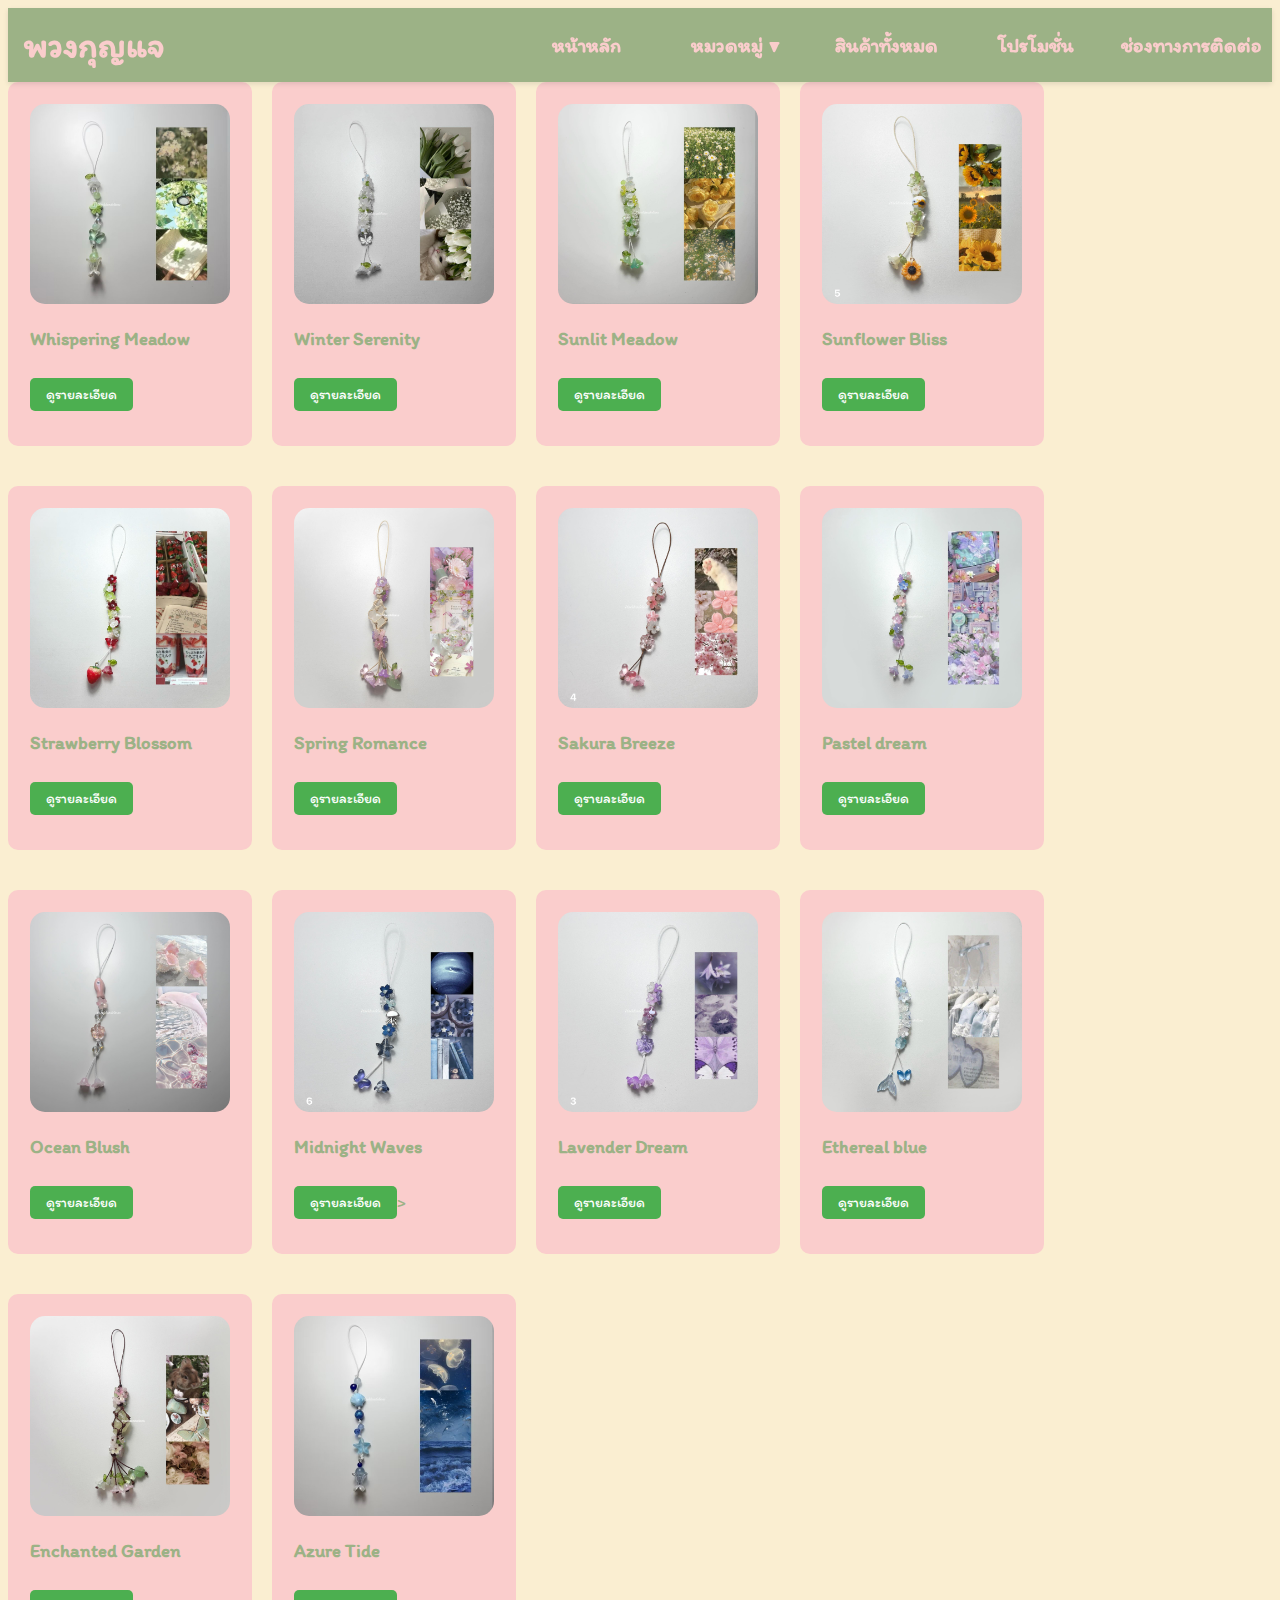
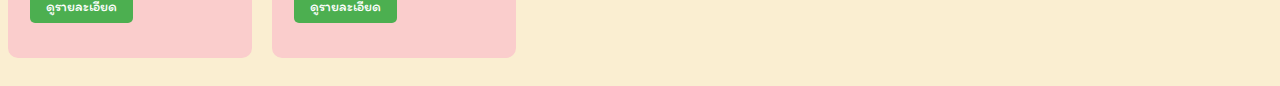
<file: พวงกุญ.html>
<!DOCTYPE html>
<html lang="en">
<head>
    <meta charset="UTF-8">
    <meta name="viewport" content="width=device-width, initial-scale=1.0">
    <title>สินค้าทั้งหมด</title>
    <link rel="stylesheet" href="styles.css">
    <link rel="preconnect" href="https://fonts.googleapis.com">
  <link rel="preconnect" href="https://fonts.gstatic.com" crossorigin>
<link href="https://fonts.googleapis.com/css2?family=Itim&display=swap" rel="stylesheet">
</head>
<body>


    <nav>
        <div class="logo">&nbsp;&nbsp;พวงกุญแจ</div>
        <div class="nav-links">
            <a href="index.html">หน้าหลัก</a>
            <div class="dropdown">
                <a href="#">หมวดหมู่ ▼</a>
                <div class="dropdown-menu">
                    <a href="กำไล.html">กำไล</a>
                    <a href="พวงกุญ.html">พวงกุญแจ</a>
                </div>
                </div>
            <a href="page2.html">สินค้าทั้งหมด</a>
            <a href="page3.html">โปรโมชั่น</a>
            <a href="page4.html">ช่องทางการติดต่อ</a>
        </div>
    </div>
    </nav>


       <div class="container">
       <div class="block">
            <div class="image-container" >
                <img src="Whispering Meadow.jpg" width="300" height="300" >
                <h3>Whispering Meadow</h3>
                <a href="javascript:void(0)" class="details-button" onclick="showDetails('Whispering Meadow 159บาท')">ดูรายละเอียด</a>
            </div>
        </div>

        <div class="block">
            <div class="image-container">
                <img src="Winter Serenity.jpg" width="300" height="300">
                <h3>Winter Serenity</h3>
                <a href="javascript:void(0)" class="details-button" onclick="showDetails('Winter Serenity 169บาท')">ดูรายละเอียด</a>
            </div>
        </div>

        <div class="block">
            <div class="image-container">
                <img src="Sunlit Meadow.jpg" width="300" height="300">
                <h3>Sunlit Meadow</h3>
                <a href="javascript:void(0)" class="details-button" onclick="showDetails('Sunlit Meadow 189บาท')">ดูรายละเอียด</a>
            </div>
        </div>
        
        <div class="block">
            <div class="image-container">
                <img src="Sunflower Bliss.jpg" width="300" height="300">
                <h3>Sunflower Bliss</h3>
                <a href="javascript:void(0)" class="details-button" onclick="showDetails('Sunlit Meadow 169บาท')">ดูรายละเอียด</a>
            </div>
        </div>

        <div class="block">
            <div class="image-container">
                <img src="Strawberry Blossom.jpg" width="300" height="300">
                <h3>Strawberry Blossom</h3>
                <a href="javascript:void(0)" class="details-button" onclick="showDetails('Strawberry Blossom 179บาท')">ดูรายละเอียด</a>
            </div>
        </div>
            
            <div class="block">
                 <div class="image-container">
                     <img src="Spring Romance.jpg" width="300" height="300">
                     <h3>Spring Romance</h3>
                     <a href="javascript:void(0)" class="details-button" onclick="showDetails('Spring Romance 199บาท')">ดูรายละเอียด</a>
                 </div>
             </div>
     
             <div class="block">
                 <div class="image-container">
                     <img src="Sakura Breeze.jpg" width="300" height="300">
                     <h3>Sakura Breeze</h3>
                     <a href="javascript:void(0)" class="details-button" onclick="showDetails('Sakura Breeze 189บาท')">ดูรายละเอียด</a>
                 </div>
             </div>
     
             <div class="block">
                 <div class="image-container">
                     <img src="Pastel dream.jpg" width="300" height="300">
                     <h3>Pastel dream</h3>
                     <a href="javascript:void(0)" class="details-button" onclick="showDetails('Pastel dream 159บาท')">ดูรายละเอียด</a>
                 </div>
             </div>
             
             <div class="block">
                 <div class="image-container">
                     <img src="Ocean Blush.jpg" width="300" height="300">
                     <h3>Ocean Blush</h3>
                     <a href="javascript:void(0)" class="details-button" onclick="showDetails('Ocean Blush 169บาท')">ดูรายละเอียด</a>
                 </div>
             </div>
     
             <div class="block">
                 <div class="image-container">
                     <img src="Midnight Waves.jpg" width="300" height="300">
                     <h3>Midnight Waves</h3>
                     <a href="javascript:void(0)" class="details-button" onclick="showDetails('Midnight Waves 159บาท')">ดูรายละเอียด</a>>
                 </div>
             </div>
                     
             <div class="block">
                 <div class="image-container">
                     <img src="Lavender Dream.jpg" width="300" height="300">
                     <h3>Lavender Dream</h3>
                     <a href="javascript:void(0)" class="details-button" onclick="showDetails('Lavender Dream 169บาท')">ดูรายละเอียด</a>
                 </div>
             </div>
     
        <div class="block">
             <div class="image-container">
                 <img src="Ethereal blue.jpg" width="300" height="300">
                 <h3>Ethereal blue</h3>
                 <a href="javascript:void(0)" class="details-button" onclick="showDetails('Ethereal blue 169บาท')">ดูรายละเอียด</a>
             </div>
         </div>
 
         <div class="block">
             <div class="image-container">
                 <img src="Enchanted Garden.jpg" width="300" height="300">
                 <h3>Enchanted Garden</h3>
                 <a href="javascript:void(0)" class="details-button" onclick="showDetails('Enchanted Garden 199บาท')">ดูรายละเอียด</a>
             </div>
         </div>
 
         <div class="block">
             <div class="image-container">
                 <img src="Azure Tide.jpg" width="300" height="300">
                 <h3>Azure Tide</h3>
                 <a href="javascript:void(0)" class="details-button" onclick="showDetails('Azure Tide 159บาท')">ดูรายละเอียด</a>
             </div>
         </div>
         

    </div>

    <div id="detail-view" class="detail-view" style="display:none;">
        <div class="detail-content">
            <h4>รายละเอียดการสั่งซื้อ:</h4>
            <p id="detail-desc"></p>
            <button onclick="closeDetails()">สั่งซื้อ</button>
        </div>
    </div>

    <script>
        function showDetails(description) {
            document.getElementById('detail-desc').innerText = description; // แสดงข้อความที่ส่งมา
            document.getElementById('detail-view').style.display = 'flex'; // แสดงส่วนที่มีรายละเอียด
        }

        function closeDetails() {
            document.getElementById('detail-view').style.display = 'none'; // ซ่อนรายละเอียด
        }
    </script>

</body>
</html>
</file>
<file: styles.css>
nav {
    display: flex;
    justify-content: space-between;
    align-items: center;
    background-color: #9cb286;
    padding: 15px 0px;
    box-shadow: 0 2px 5px  rgba(0, 0, 0, 0.1);
    position: sticky;
    top: 0;
    width: 100%;
    font-family: "Itim", cursive;
    font-weight: 400;
    font-style: normal;
    color: #facdcc;
}


.logo {
    font-size: 24px;
    font-weight: bold;
    color: #ffffff;
    font-family: "Itim", cursive;
    font-weight: bold;
    font-size: 35px;
    font-style: normal;
    color: #facdcc;
}


.nav-links {
    display: flex;
    gap: 0px;
    font-family: "Itim", cursive;
    font-weight: 400;
    font-style: normal;
    color: #ffffff;
}


.nav-links a {
    text-decoration: none;
    color: #faeed1;
    font-weight: 500;
    padding: 8px 12px;
    transition: color 0.3s, background-color 0.3s;
    border-radius: 5px;
    font-family: "Itim", cursive;
    font-weight: bold;
    font-size: 20px;
    font-style: normal;
    color: #faeed1;
}


.nav-links a:hover {
    color: #FF9CB6;
    background-color: #9cb286;
    font-family: "Itim", cursive;
    font-weight: 400;
    font-style: normal;
    color: #facdcc;

}

body {
    background-color: #faeed1;
    font-family: "Itim", cursive;
    font-weight: 400;
    font-style: normal;
    color:#9cb286;

}




.container {
    display: flex; /* ใช้ flexbox เพื่อจัดเรียงบล็อกในแนวนอน */
    flex-wrap: wrap; /* ทำให้บล็อกไปยังบรรทัดใหม่เมื่อพื้นที่ไม่พอ */
    gap: 20px; /* ช่องว่างระหว่างบล็อก */
}
.block {
   
    display: flex;
    width: 200px; /* ความกว้างของบล็อค */
    height: 320px; /* ความสูงของบล็อค */
    padding: 20px;
    background-color: #facdcc;
    border: 2px solid #facdcc;
    border-radius: 10px;
    margin-bottom: 20px;
    

        }
        img {
            border-radius: 15px; /* ทำให้ขอบรูปมน */
            width: 200px; /* กำหนดขนาดของรูป */
            height: 200px; /* ความสูงของบล็อค */}
      
        
        .details-button {
            display: inline-block;
            padding: 8px 16px;
            background-color: #4CAF50;
            color: white;
            font-size: 14px;
            text-align: center;
            border-radius: 5px;
            text-decoration: none;
            margin-top: 10px;
        }
        
        .details-button:hover {
            background-color: #45a049;
        }
        
        
        /* ปรับปรุงให้ส่วนแสดงรายละเอียดอยู่กลางหน้าจอ */
        
        .detail-view {
            position: fixed;
            top: 0;
            left: 0;
            width: 100%;
            height: 100%;
            background-color: rgba(0, 0, 0, 0.7);
            /* พื้นหลังมืดเพื่อให้เด่น */
            display: flex;
            justify-content: center;
            align-items: center;
            z-index: 1000;
        }
        
        .detail-content {
            background-color: white;
            padding: 20px;
            border-radius: 10px;
            max-width: 500px;
            width: 90%;
            text-align: center;
        }
        
        button {
            background-color: #4CAF50;
            color: white;
            padding: 10px 20px;
            border: none;
            border-radius: 5px;
            cursor: pointer;
        }
        
        button:hover {
            background-color: #45a049;
        }
   
 
        .nav-links a,
        .dropdown > a {
            text-decoration: none;
            color: #facdcc;
            font-size: 20px;
            text-align: center;
            padding: 10px 10px;
            min-width: 130px; /* ทำให้กว้างเท่ากัน */
            display: inline-block;
        }
       
        /* สไตล์ Dropdown */
        .dropdown {
            position: relative;
        }
        
        .dropdown-menu {
            display: none;
            position: absolute;
            background-color: #9cb286;
            box-shadow: 0 2px 5px rgba(0, 0, 0, 0.1);
            min-width: 200px;
            top: 100%;
            left: 0;
            border-radius: 5px;
        }
        
        .dropdown-menu a {
            display: block;
            padding: 10px;
            color: #facdcc;
            text-decoration: none;
            text-align: center;
        }
        
        .dropdown-menu a:hover {
            background-color: #f1f1f1;
        }
        
        /* แสดง dropdown เมื่อโฮเวอร์ */
        .dropdown:hover .dropdown-menu {
            display: block;
        }
       /* เพิ่มสไตล์ให้กับหน้า "โปรโมชั่น" */
.promotion-container {
    width: 80%;
    margin: 0 auto;
    padding: 20px;
    font-family: 'Itim', sans-serif;
}



.promotion {
    background-color: #9cb286;
    padding: 15px;
    margin-bottom: 20px;
    border-radius: 8px;
}

.promotion h3 {
    font-size: 20px;
    color: #facdcc;
    margin-bottom: 10px;
}

.promotion p {
    font-size: 16px;
    line-height: 1.5;
    color: #facdcc;
}

.promotion strong {
    color: #facdcc;
}
</file>
